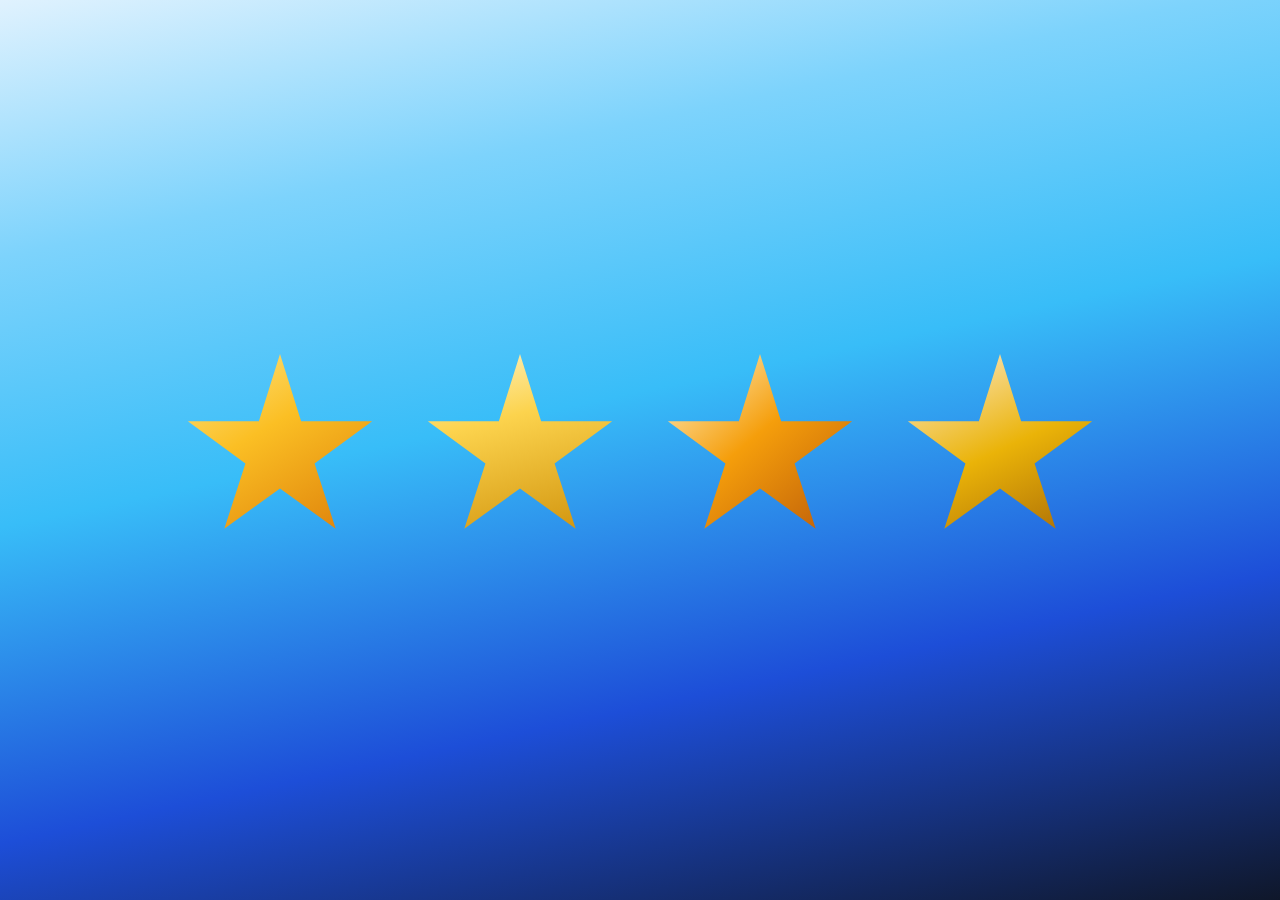
<file: index.html>
<html>
    <head>
        <title>CLick and Hover</title>
        <script src="https://ajax.googleapis.com/ajax/libs/jquery/3.7.1/jquery.min.js"></script>
        <link rel="stylesheet" href="style.css">
        <script src="script.js"></script>
    </head>
    <body class="home">
        <div id="container" class="home-nav">
            <a class="home-star home-star--1" href="sub-pages/page1.html" aria-label="Page 1"></a>
            <a class="home-star home-star--2" href="sub-pages/page2.html" aria-label="Page 2"></a>
            <a class="home-star home-star--3" href="sub-pages/page3.html" aria-label="Page 3"></a>
            <a class="home-star home-star--4" href="sub-pages/page4.html" aria-label="Page 4"></a>
        </div>
    </body>
</html>
</file>
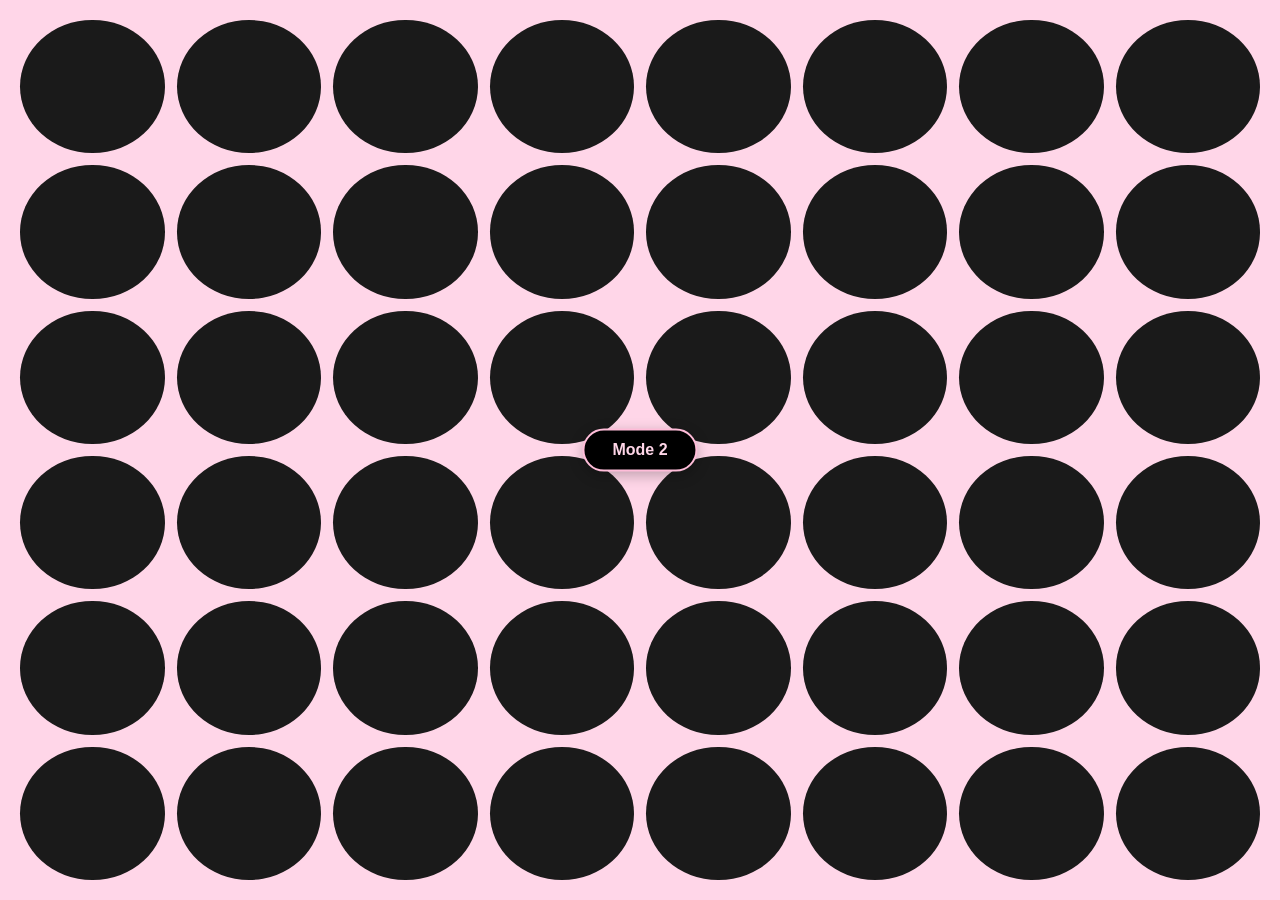
<file: sub-pages/page1.html>
<html>
    <head>
        <title>Page 1</title>   
        <link rel="stylesheet" href="../style.css">
        <script src="https://ajax.googleapis.com/ajax/libs/jquery/3.7.1/jquery.min.js"></script>
        <script src="../script.js"></script>
    </head>
    
    <body class="page1">
        <div class="circle-grid" aria-hidden="true">
            <div class="container1"></div>
            <div class="container1"></div>
            <div class="container1"></div>
            <div class="container1"></div>
            <div class="container1"></div>
            <div class="container1"></div>
            <div class="container1"></div>
            <div class="container1"></div>
            <div class="container1"></div>
            <div class="container1"></div>
            <div class="container1"></div>
            <div class="container1"></div>
            <div class="container1"></div>
            <div class="container1"></div>
            <div class="container1"></div>
            <div class="container1"></div>
            <div class="container1"></div>
            <div class="container1"></div>
            <div class="container1"></div>
            <div class="container1"></div>
            <div class="container1"></div>
            <div class="container1"></div>
            <div class="container1"></div>
            <div class="container1"></div>
            <div class="container1"></div>
            <div class="container1"></div>
            <div class="container1"></div>
            <div class="container1"></div>
            <div class="container1"></div>
            <div class="container1"></div>
            <div class="container1"></div>
            <div class="container1"></div>
            <div class="container1"></div>
            <div class="container1"></div>
            <div class="container1"></div>
            <div class="container1"></div>
            <div class="container1"></div>
            <div class="container1"></div>
            <div class="container1"></div>
            <div class="container1"></div>
            <div class="container1"></div>
            <div class="container1"></div>
            <div class="container1"></div>
            <div class="container1"></div>
            <div class="container1"></div>
            <div class="container1"></div>
            <div class="container1"></div>
            <div class="container1"></div>
        </div>
        <div class="page1-controls">
            <button type="button" id="button">Mode 2</button>
        </div>
    </body>
</html>
</file>
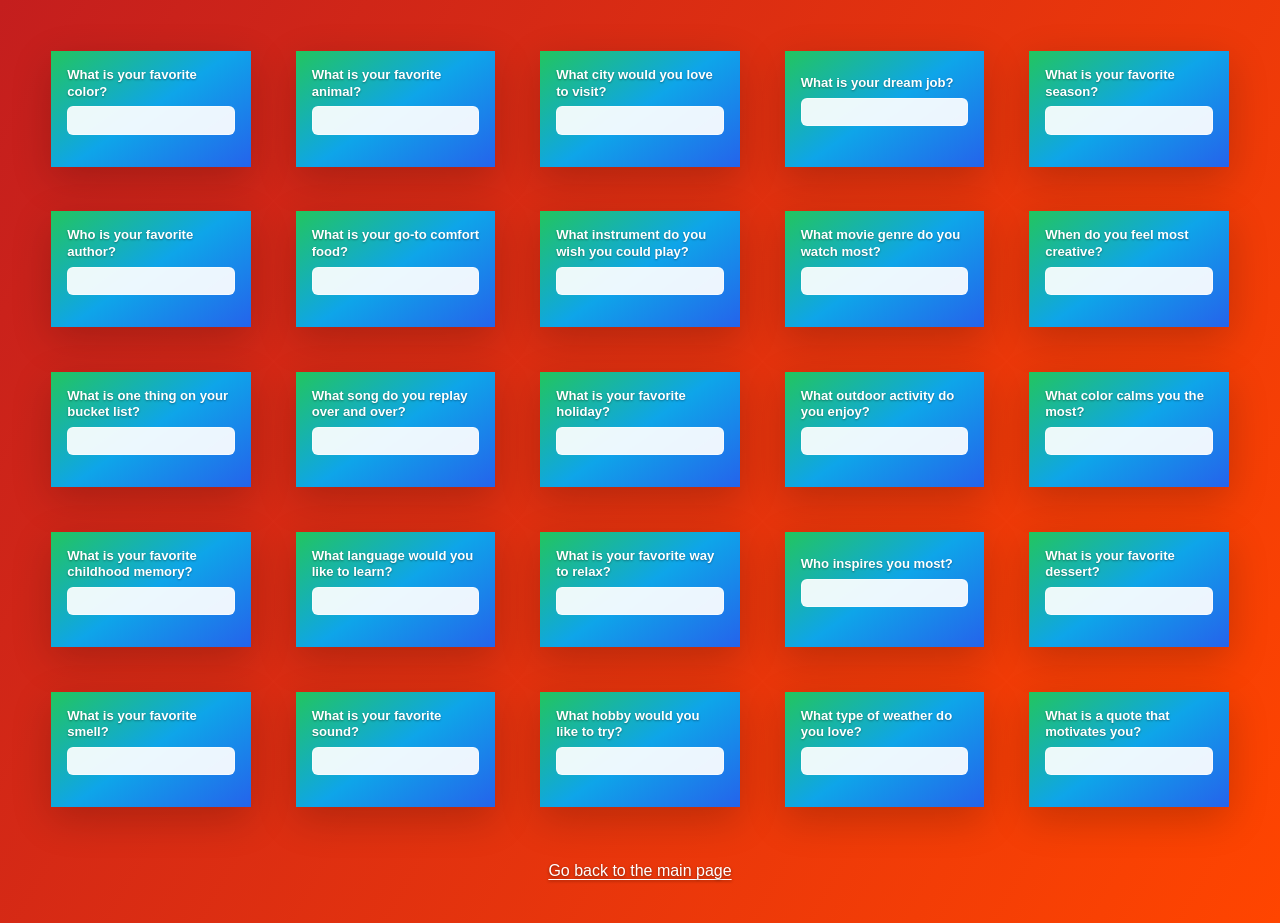
<file: sub-pages/page2.html>
<html>
    <head>
        <title>Page 2</title>   
        <link rel="stylesheet" href="../style.css">
        <script src="https://ajax.googleapis.com/ajax/libs/jquery/3.7.1/jquery.min.js"></script>
        <script src="../script.js"></script>
    </head>
    <body class="page2">
        <div class="page2-grid">
            <div class="page2-square">
                <form class="page2-form" action="#" onsubmit="return false;">
                    <label class="page2-label" for="q01">What is your favorite color?</label>
                    <input class="page2-input" type="text" id="q01" name="q01" autocomplete="off">
                </form>
            </div>
            <div class="page2-square">
                <form class="page2-form" action="#" onsubmit="return false;">
                    <label class="page2-label" for="q02">What is your favorite animal?</label>
                    <input class="page2-input" type="text" id="q02" name="q02" autocomplete="off">
                </form>
            </div>
            <div class="page2-square">
                <form class="page2-form" action="#" onsubmit="return false;">
                    <label class="page2-label" for="q03">What city would you love to visit?</label>
                    <input class="page2-input" type="text" id="q03" name="q03" autocomplete="off">
                </form>
            </div>
            <div class="page2-square">
                <form class="page2-form" action="#" onsubmit="return false;">
                    <label class="page2-label" for="q04">What is your dream job?</label>
                    <input class="page2-input" type="text" id="q04" name="q04" autocomplete="off">
                </form>
            </div>
            <div class="page2-square">
                <form class="page2-form" action="#" onsubmit="return false;">
                    <label class="page2-label" for="q05">What is your favorite season?</label>
                    <input class="page2-input" type="text" id="q05" name="q05" autocomplete="off">
                </form>
            </div>
            <div class="page2-square">
                <form class="page2-form" action="#" onsubmit="return false;">
                    <label class="page2-label" for="q06">Who is your favorite author?</label>
                    <input class="page2-input" type="text" id="q06" name="q06" autocomplete="off">
                </form>
            </div>
            <div class="page2-square">
                <form class="page2-form" action="#" onsubmit="return false;">
                    <label class="page2-label" for="q07">What is your go-to comfort food?</label>
                    <input class="page2-input" type="text" id="q07" name="q07" autocomplete="off">
                </form>
            </div>
            <div class="page2-square">
                <form class="page2-form" action="#" onsubmit="return false;">
                    <label class="page2-label" for="q08">What instrument do you wish you could play?</label>
                    <input class="page2-input" type="text" id="q08" name="q08" autocomplete="off">
                </form>
            </div>
            <div class="page2-square">
                <form class="page2-form" action="#" onsubmit="return false;">
                    <label class="page2-label" for="q09">What movie genre do you watch most?</label>
                    <input class="page2-input" type="text" id="q09" name="q09" autocomplete="off">
                </form>
            </div>
            <div class="page2-square">
                <form class="page2-form" action="#" onsubmit="return false;">
                    <label class="page2-label" for="q10">When do you feel most creative?</label>
                    <input class="page2-input" type="text" id="q10" name="q10" autocomplete="off">
                </form>
            </div>
            <div class="page2-square">
                <form class="page2-form" action="#" onsubmit="return false;">
                    <label class="page2-label" for="q11">What is one thing on your bucket list?</label>
                    <input class="page2-input" type="text" id="q11" name="q11" autocomplete="off">
                </form>
            </div>
            <div class="page2-square">
                <form class="page2-form" action="#" onsubmit="return false;">
                    <label class="page2-label" for="q12">What song do you replay over and over?</label>
                    <input class="page2-input" type="text" id="q12" name="q12" autocomplete="off">
                </form>
            </div>
            <div class="page2-square">
                <form class="page2-form" action="#" onsubmit="return false;">
                    <label class="page2-label" for="q13">What is your favorite holiday?</label>
                    <input class="page2-input" type="text" id="q13" name="q13" autocomplete="off">
                </form>
            </div>
            <div class="page2-square">
                <form class="page2-form" action="#" onsubmit="return false;">
                    <label class="page2-label" for="q14">What outdoor activity do you enjoy?</label>
                    <input class="page2-input" type="text" id="q14" name="q14" autocomplete="off">
                </form>
            </div>
            <div class="page2-square">
                <form class="page2-form" action="#" onsubmit="return false;">
                    <label class="page2-label" for="q15">What color calms you the most?</label>
                    <input class="page2-input" type="text" id="q15" name="q15" autocomplete="off">
                </form>
            </div>
            <div class="page2-square">
                <form class="page2-form" action="#" onsubmit="return false;">
                    <label class="page2-label" for="q16">What is your favorite childhood memory?</label>
                    <input class="page2-input" type="text" id="q16" name="q16" autocomplete="off">
                </form>
            </div>
            <div class="page2-square">
                <form class="page2-form" action="#" onsubmit="return false;">
                    <label class="page2-label" for="q17">What language would you like to learn?</label>
                    <input class="page2-input" type="text" id="q17" name="q17" autocomplete="off">
                </form>
            </div>
            <div class="page2-square">
                <form class="page2-form" action="#" onsubmit="return false;">
                    <label class="page2-label" for="q18">What is your favorite way to relax?</label>
                    <input class="page2-input" type="text" id="q18" name="q18" autocomplete="off">
                </form>
            </div>
            <div class="page2-square">
                <form class="page2-form" action="#" onsubmit="return false;">
                    <label class="page2-label" for="q19">Who inspires you most?</label>
                    <input class="page2-input" type="text" id="q19" name="q19" autocomplete="off">
                </form>
            </div>
            <div class="page2-square">
                <form class="page2-form" action="#" onsubmit="return false;">
                    <label class="page2-label" for="q20">What is your favorite dessert?</label>
                    <input class="page2-input" type="text" id="q20" name="q20" autocomplete="off">
                </form>
            </div>
            <div class="page2-square">
                <form class="page2-form" action="#" onsubmit="return false;">
                    <label class="page2-label" for="q21">What is your favorite smell?</label>
                    <input class="page2-input" type="text" id="q21" name="q21" autocomplete="off">
                </form>
            </div>
            <div class="page2-square">
                <form class="page2-form" action="#" onsubmit="return false;">
                    <label class="page2-label" for="q22">What is your favorite sound?</label>
                    <input class="page2-input" type="text" id="q22" name="q22" autocomplete="off">
                </form>
            </div>
            <div class="page2-square">
                <form class="page2-form" action="#" onsubmit="return false;">
                    <label class="page2-label" for="q23">What hobby would you like to try?</label>
                    <input class="page2-input" type="text" id="q23" name="q23" autocomplete="off">
                </form>
            </div>
            <div class="page2-square">
                <form class="page2-form" action="#" onsubmit="return false;">
                    <label class="page2-label" for="q24">What type of weather do you love?</label>
                    <input class="page2-input" type="text" id="q24" name="q24" autocomplete="off">
                </form>
            </div>
            <div class="page2-square">
                <form class="page2-form" action="#" onsubmit="return false;">
                    <label class="page2-label" for="q25">What is a quote that motivates you?</label>
                    <input class="page2-input" type="text" id="q25" name="q25" autocomplete="off">
                </form>
            </div>
        </div>
        <a class="page2-back" href="../index.html">Go back to the main page</a>
    </body>
</html>
</file>
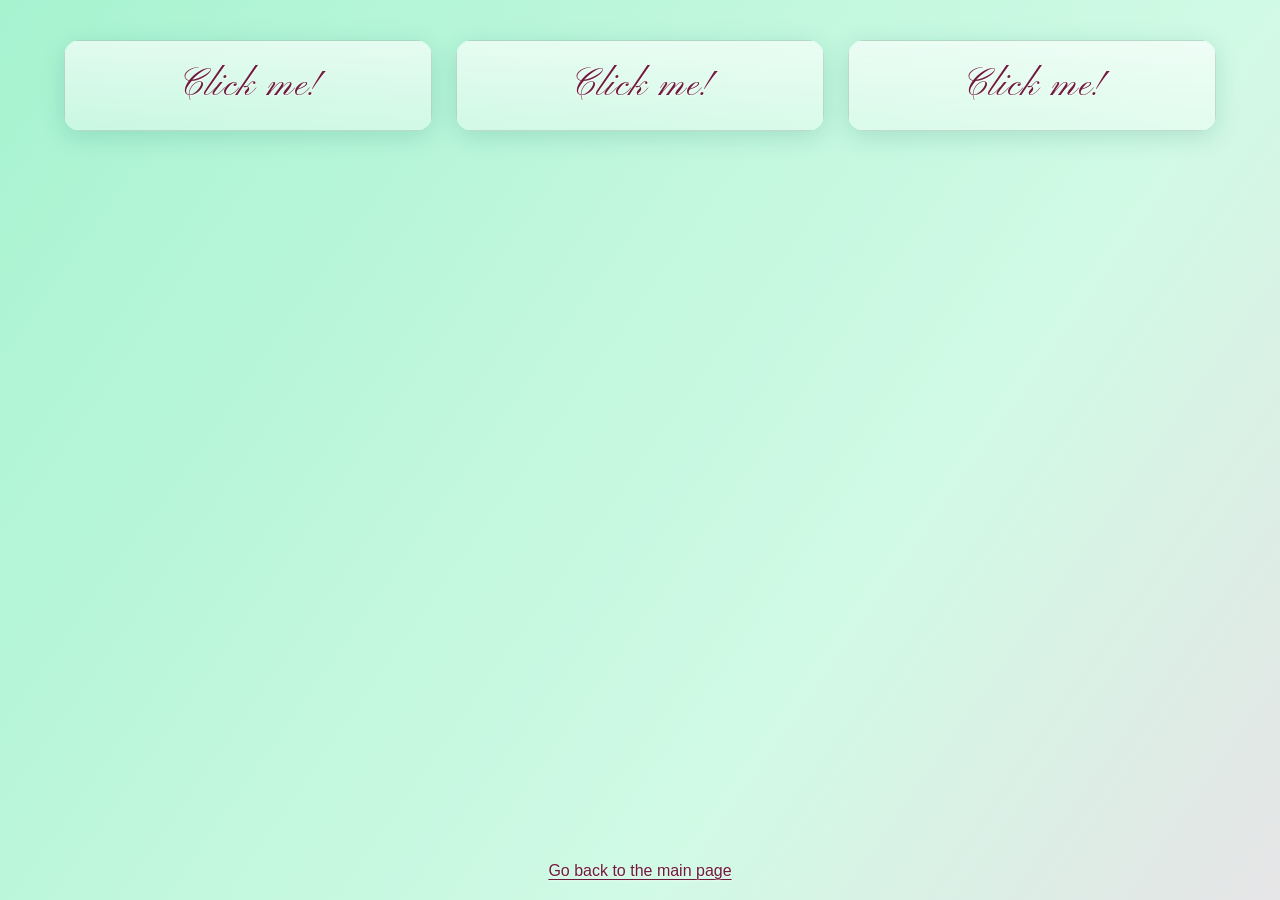
<file: sub-pages/page3.html>
<html>
    <head>
        <title>Page 3</title>
        <link rel="preconnect" href="https://fonts.googleapis.com">
        <link rel="preconnect" href="https://fonts.gstatic.com" crossorigin>
        <link href="https://fonts.googleapis.com/css2?family=Pinyon+Script&display=swap" rel="stylesheet">
        <link rel="stylesheet" href="../style.css">
        <script src="https://ajax.googleapis.com/ajax/libs/jquery/3.7.1/jquery.min.js"></script>
        <script src="../script.js"></script>
    </head>
    <body class="page3">
        <div class="page3-wrap">
            <div class="page3-row">
                <div class="page3-title" role="button" tabindex="0" aria-expanded="false" aria-label="Open panel: click me">
                    <span class="page3-click-text">Click me!</span>
                </div>
                <div class="page3-content">
                    <img
                        class="page3-image"
                        src="../assets/page3-panel-1.png"
                        alt="Abstract illustration with orange and pink concentric arcs"
                        loading="lazy"
                    >
                </div>
            </div>

            <div class="page3-row">
                <div class="page3-title" role="button" tabindex="0" aria-expanded="false" aria-label="Open panel: click me">
                    <span class="page3-click-text">Click me!</span>
                </div>
                <div class="page3-content">
                    <img
                        class="page3-image"
                        src="../assets/page3-panel-3.png"
                        alt="Abstract illustration with red and orange overlapping circles"
                        loading="lazy"
                    >
                </div>
            </div>

            <div class="page3-row">
                <div class="page3-title" role="button" tabindex="0" aria-expanded="false" aria-label="Open panel: click me">
                    <span class="page3-click-text">Click me!</span>
                </div>
                <div class="page3-content">
                    <img
                        class="page3-image"
                        src="../assets/page3-panel-2.png"
                        alt="Abstract illustration with purple and lavender overlapping ovals"
                        loading="lazy"
                    >
                </div>
            </div>
        </div>
        <a class="page3-back" href="../index.html">Go back to the main page</a>
    </body>
</html>
</file>
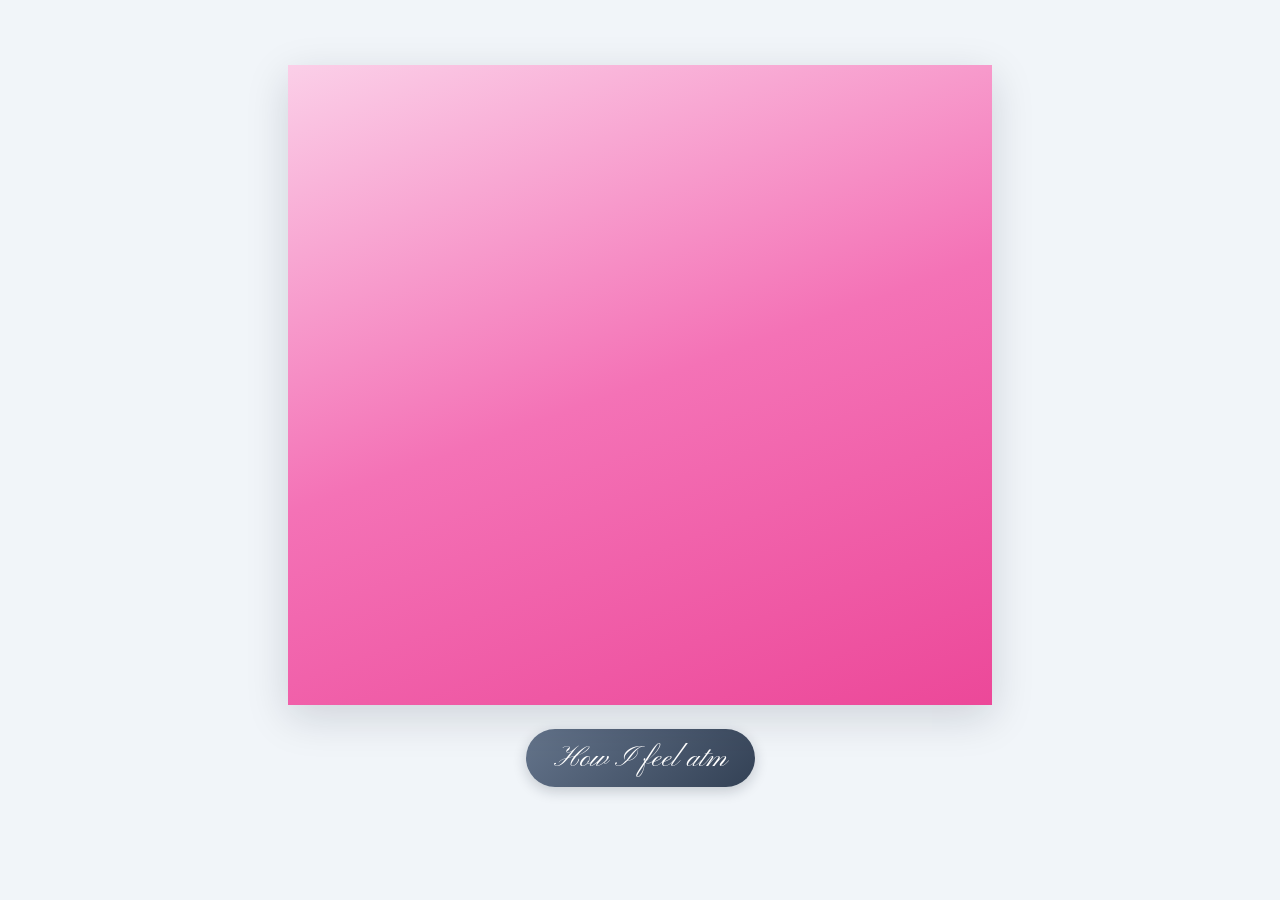
<file: sub-pages/page4.html>
<html>
    <head>
        <title>Page 4</title>
        <link rel="preconnect" href="https://fonts.googleapis.com">
        <link rel="preconnect" href="https://fonts.gstatic.com" crossorigin>
        <link href="https://fonts.googleapis.com/css2?family=Pinyon+Script&display=swap" rel="stylesheet">
        <link rel="stylesheet" href="../style.css">
        <script src="https://ajax.googleapis.com/ajax/libs/jquery/3.7.1/jquery.min.js"></script>
        <script src="../script.js"></script>
    </head>
    <body class="page4">
        <div class="page4-inner">
            <div class="page4-stage">
                <img
                    class="page4-img"
                    src="../assets/page4-reveal.png"
                    alt="Illustration of a cheerful white creature"
                    loading="lazy"
                >
                <div id="page4-cover" class="page4-cover" aria-hidden="true"></div>
            </div>
            <button type="button" id="page4-toggle" class="page4-btn">How I feel atm</button>

        </div>
    </body>
</html>
</file>
<file: style.css>
#container {
    width: 100%;
    height: 100%;
    background-color: #f0f0f0;
    display: flex;
    justify-content: center;
    align-items: center;
}

/* Home — light → dark blue sky, rotating gradient stars */
@keyframes home-star-spin {
    from {
        transform: rotate(0deg);
    }
    to {
        transform: rotate(360deg);
    }
}

body.home {
    margin: 0;
    min-height: 100vh;
    background: linear-gradient(
        168deg,
        #e0f2fe 0%,
        #7dd3fc 22%,
        #38bdf8 45%,
        #1d4ed8 72%,
        #0f172a 100%
    );
    background-attachment: fixed;
    font-family: 'Helvetica', sans-serif;
}

body.home #container.home-nav {
    min-height: 100vh;
    width: 100%;
    box-sizing: border-box;
    padding: clamp(2rem, 6vw, 4rem);
    display: flex;
    flex-wrap: wrap;
    justify-content: center;
    align-items: center;
    align-content: center;
    gap: clamp(1.5rem, 4vw, 3rem);
    background: transparent;
}

body.home .home-star {
    position: relative;
    display: inline-flex;
    align-items: center;
    justify-content: center;
    width: clamp(8.5rem, 26vw, 12rem);
    height: clamp(8.5rem, 26vw, 12rem);
    text-decoration: none;
    clip-path: polygon(
        50% 0%,
        61% 35%,
        98% 35%,
        68% 57%,
        79% 91%,
        50% 70%,
        21% 91%,
        32% 57%,
        2% 35%,
        39% 35%
    );
    box-shadow: 0 10px 32px rgba(120, 53, 15, 0.35);
    transition: filter 0.3s ease, box-shadow 0.3s ease;
    animation: home-star-spin 22s linear infinite;
}

body.home .home-star:hover {
    filter: brightness(1.1) saturate(1.05);
    box-shadow: 0 14px 44px rgba(217, 119, 6, 0.5);
}

body.home .home-star--1 {
    background: linear-gradient(150deg, #fde68a 0%, #fbbf24 40%, #d97706 100%);
    animation-duration: 20s;
}

body.home .home-star--2 {
    background: linear-gradient(165deg, #fef3c7 0%, #fcd34d 35%, #ca8a04 100%);
    animation-duration: 26s;
    animation-direction: reverse;
}

body.home .home-star--3 {
    background: linear-gradient(140deg, #fff7d6 0%, #f59e0b 45%, #b45309 100%);
    animation-duration: 18s;
}

body.home .home-star--4 {
    background: linear-gradient(155deg, #ffedd5 0%, #eab308 50%, #a16207 100%);
    animation-duration: 24s;
    animation-direction: reverse;
}

body {
    background-color: #f0f0f0;
    font-family: 'Helvetica', sans-serif;
}   

/* Page 1 — grid of circles */
body.page1 {
    margin: 0;
    min-height: 100vh;
    background-color: #ffd6e8;
    color: #1a1a1a;
    transition: background-color 0.45s ease, color 0.45s ease;
}

body.page1.page1-dark {
    background-color: #000;
    color: #ffd6e8;
}

body.page1 .circle-grid {
    display: grid;
    grid-template-columns: repeat(8, minmax(0, 1fr));
    grid-template-rows: repeat(6, minmax(0, 1fr));
    min-height: 100vh;
    width: 100%;
    box-sizing: border-box;
    padding: clamp(0.5rem, 2vw, 1.25rem);
    gap: clamp(0.25rem, 1.5vw, 0.75rem);
}

body.page1 .container1 {
    width: 100%;
    height: 100%;
    min-height: 0;
    border-radius: 50%;
    background-color: #1a1a1a;
    transition: background-color 0.45s ease;
}

body.page1.page1-dark .container1 {
    background-color: #ffd6e8;
}

body.page1 .page1-controls {
    position: fixed;
    top: 50%;
    left: 50%;
    transform: translate(-50%, -50%);
    display: flex;
    flex-direction: column;
    align-items: center;
    gap: 0.75rem;
    z-index: 10;
    text-align: center;
}

body.page1 .page1-controls #button {
    font-family: 'Helvetica', sans-serif;
    font-size: 1rem;
    font-weight: 600;
    padding: 0.65rem 1.75rem;
    border-radius: 999px;
    cursor: pointer;
    background-color: #000;
    color: #ffd6e8;
    border: 2px solid #ffbdd9;
    box-shadow: 0 4px 14px rgba(0, 0, 0, 0.25);
    transition: background-color 0.25s ease, color 0.25s ease, border-color 0.25s ease,
        transform 0.2s ease, box-shadow 0.25s ease;
}

body.page1 .page1-controls #button:hover {
    background-color: #ffbdd9;
    color: #000;
    border-color: #000;
    transform: translateY(-2px);
    box-shadow: 0 6px 18px rgba(255, 126, 179, 0.45);
}

body.page1.page1-dark .page1-controls #button {
    background-color: #ffd6e8;
    color: #000;
    border-color: #000;
    box-shadow: 0 4px 18px rgba(255, 214, 232, 0.35);
}

body.page1.page1-dark .page1-controls #button:hover {
    background-color: #000;
    color: #ffd6e8;
    border-color: #ffbdd9;
}

body.page1 .page1-controls a {
    color: inherit;
    text-decoration: underline;
    text-underline-offset: 2px;
}

/* Page 2 — animated red → orange background, centered green → blue square */
@keyframes page2-bg-shift {
    0% {
        background-position: 0% 50%;
    }
    50% {
        background-position: 100% 50%;
    }
    100% {
        background-position: 0% 50%;
    }
}

body.page2 {
    margin: 0;
    min-height: 100vh;
    box-sizing: border-box;
    padding: 0;
    padding-bottom: 4rem;
    background: linear-gradient(
        120deg,
        #c41e1e,
        #ff4500,
        #ff8c00,
        #e63900,
        #ff6b00
    );
    background-size: 400% 400%;
    animation: page2-bg-shift 14s ease-in-out infinite;
}

body.page2 .page2-grid {
    display: grid;
    grid-template-columns: repeat(auto-fill, minmax(150px, 1fr));
    grid-auto-rows: minmax(130px, 1fr);
    min-height: calc(100vh - 4rem);
    width: 100%;
    box-sizing: border-box;
    padding: clamp(1.75rem, 4vw, 3.25rem);
    gap: clamp(1.5rem, 3.5vw, 3rem);
    align-content: stretch;
}

@media (min-width: 1200px) {
    body.page2 .page2-grid {
        grid-template-columns: repeat(5, minmax(0, 1fr));
        grid-template-rows: repeat(5, minmax(0, 1fr));
    }
}

body.page2 .page2-square {
    width: 100%;
    height: 100%;
    min-height: 0;
    min-width: 0;
    background: linear-gradient(145deg, #22c55e, #0ea5e9, #2563eb);
    background-size: 100% 100%;
    box-shadow: 0 12px 40px rgba(0, 0, 0, 0.2);
    display: flex;
    align-items: center;
    justify-content: center;
    box-sizing: border-box;
    padding: clamp(0.65rem, 1.5vw, 1rem);
    transition: transform 0.35s ease, box-shadow 0.35s ease;
}

body.page2 .page2-square:hover {
    transform: scale(1.06);
    box-shadow: 0 18px 48px rgba(0, 0, 0, 0.28);
    z-index: 1;
}

body.page2 .page2-form {
    width: 100%;
    max-width: 100%;
    display: flex;
    flex-direction: column;
    gap: 0.4rem;
    min-height: 0;
}

body.page2 .page2-label {
    color: #fff;
    font-size: clamp(0.65rem, 1.35vw, 0.82rem);
    font-weight: 600;
    line-height: 1.25;
    text-shadow: 0 1px 2px rgba(0, 0, 0, 0.35);
}

body.page2 .page2-input {
    width: 100%;
    box-sizing: border-box;
    padding: 0.35rem 0.45rem;
    border: 1px solid rgba(255, 255, 255, 0.5);
    border-radius: 6px;
    font-family: inherit;
    font-size: clamp(0.7rem, 1.25vw, 0.85rem);
    background-color: rgba(255, 255, 255, 0.92);
    transition: border-color 0.2s ease;
}

body.page2 .page2-input:focus {
    outline: none;
    border-color: rgba(255, 255, 255, 0.95);
}

body.page2 .page2-back {
    position: fixed;
    bottom: 1.25rem;
    left: 50%;
    transform: translateX(-50%);
    font-family: 'Helvetica', sans-serif;
    color: #fff;
    text-shadow: 0 1px 3px rgba(0, 0, 0, 0.45);
    text-decoration: underline;
    text-underline-offset: 3px;
}

body.page2 .page2-back:hover {
    color: #fef3c7;
}

/* Page 3 — slide toggle, three columns, animated mint + pink gradient */
@keyframes page3-bg-shift {
    0% {
        background-position: 0% 50%;
    }
    50% {
        background-position: 100% 50%;
    }
    100% {
        background-position: 0% 50%;
    }
}

body.page3 {
    margin: 0;
    min-height: 100vh;
    font-family: 'Helvetica', sans-serif;
    padding: clamp(1.25rem, 4vw, 2.5rem);
    padding-bottom: 4rem;
    box-sizing: border-box;
    background: linear-gradient(
        125deg,
        #a7f3d0,
        #d1fae5,
        #fbcfe8,
        #f9a8d4,
        #fce7f3,
        #99f6e4,
        #a7f3d0
    );
    background-size: 400% 400%;
    animation: page3-bg-shift 16s ease-in-out infinite;
}

body.page3 .page3-wrap {
    display: grid;
    grid-template-columns: repeat(3, minmax(0, 1fr));
    gap: clamp(0.75rem, 2vw, 1.5rem);
    max-width: min(100%, 72rem);
    margin: 0 auto;
    align-items: start;
}

@media (max-width: 768px) {
    body.page3 .page3-wrap {
        grid-template-columns: 1fr;
    }
}

body.page3 .page3-row {
    border-radius: 1rem;
    overflow: hidden;
    box-shadow: 0 6px 24px rgba(15, 118, 110, 0.18);
}

body.page3 .page3-title {
    display: flex;
    align-items: center;
    justify-content: center;
    padding: clamp(1rem, 3vw, 1.35rem);
    cursor: pointer;
    background: linear-gradient(180deg, rgba(255, 255, 255, 0.65), rgba(255, 255, 255, 0.35));
    border: 1px solid rgba(20, 83, 45, 0.2);
    transition: background 0.25s ease, border-color 0.25s ease, transform 0.2s ease;
}

body.page3 .page3-title:hover,
body.page3 .page3-title:focus-visible {
    background: linear-gradient(180deg, rgba(255, 255, 255, 0.85), rgba(255, 255, 255, 0.55));
    border-color: rgba(20, 83, 45, 0.35);
    outline: none;
}

body.page3 .page3-click-text {
    font-family: 'Pinyon Script', 'Times New Roman', Times, serif;
    font-size: clamp(1.75rem, 4vw, 2.35rem);
    font-weight: 400;
    letter-spacing: 0.04em;
    color: #701a3d;
    text-shadow: 0 1px 2px rgba(255, 255, 255, 0.85), 0 0 12px rgba(255, 255, 255, 0.5);
}

body.page3 .page3-content {
    display: none;
    padding: clamp(0.75rem, 2vw, 1.25rem);
    background: rgba(255, 255, 255, 0.55);
    border: 1px solid rgba(20, 83, 45, 0.15);
    border-top: none;
    text-align: center;
}

body.page3 .page3-image {
    display: block;
    width: 100%;
    max-width: 100%;
    height: auto;
    border-radius: 0.65rem;
    box-shadow: 0 4px 20px rgba(0, 0, 0, 0.12);
}

body.page3 .page3-back {
    position: fixed;
    bottom: 1.25rem;
    left: 50%;
    transform: translateX(-50%);
    color: #701a3d;
    text-decoration: underline;
    text-underline-offset: 3px;
    text-shadow: 0 1px 2px rgba(255, 255, 255, 0.8);
}

body.page3 .page3-back:hover {
    color: #4a0424;
}

/* Page 4 — jQuery fadeToggle pink cover over image (fadeIn / fadeOut style) */
body.page4 {
    margin: 0;
    min-height: 100vh;
    background-color: #f1f5f9;
    font-family: 'Pinyon Script', 'Times New Roman', Times, serif;
    display: flex;
    align-items: center;
    justify-content: center;
    padding: 2rem 1rem 5rem;
    box-sizing: border-box;
}

body.page4 .page4-inner {
    display: flex;
    flex-direction: column;
    align-items: center;
    gap: 1.5rem;
    max-width: min(96vw, 44rem);
    width: 100%;
}

body.page4 .page4-stage {
    position: relative;
    width: 100%;
    overflow: hidden;
    box-shadow: 0 12px 40px rgba(15, 23, 42, 0.15);
    background: #fff;
}

body.page4 .page4-img {
    display: block;
    width: 100%;
    height: auto;
}

body.page4 .page4-cover {
    position: absolute;
    left: 0;
    top: 0;
    right: 0;
    bottom: 0;
    background: linear-gradient(160deg, #fbcfe8 0%, #f472b6 50%, #ec4899 100%);
    z-index: 1;
}

body.page4 .page4-btn {
    font-family: 'Pinyon Script', 'Times New Roman', Times, serif;
    font-size: clamp(1.35rem, 3.5vw, 1.85rem);
    font-weight: 400;
    padding: 0.65rem 1.75rem;
    border: none;
    border-radius: 999px;
    cursor: pointer;
    color: #fff;
    background: linear-gradient(135deg, #64748b, #334155);
    box-shadow: 0 4px 14px rgba(15, 23, 42, 0.2);
    transition: transform 0.2s ease, box-shadow 0.2s ease;
}

body.page4 .page4-btn:hover {
    transform: translateY(-2px);
    box-shadow: 0 6px 20px rgba(15, 23, 42, 0.28);
}

body.page4 .page4-back {
    color: #475569;
    text-decoration: underline;
    text-underline-offset: 3px;
}

body.page4 .page4-back:hover {
    color: #0f172a;
}
</file>
